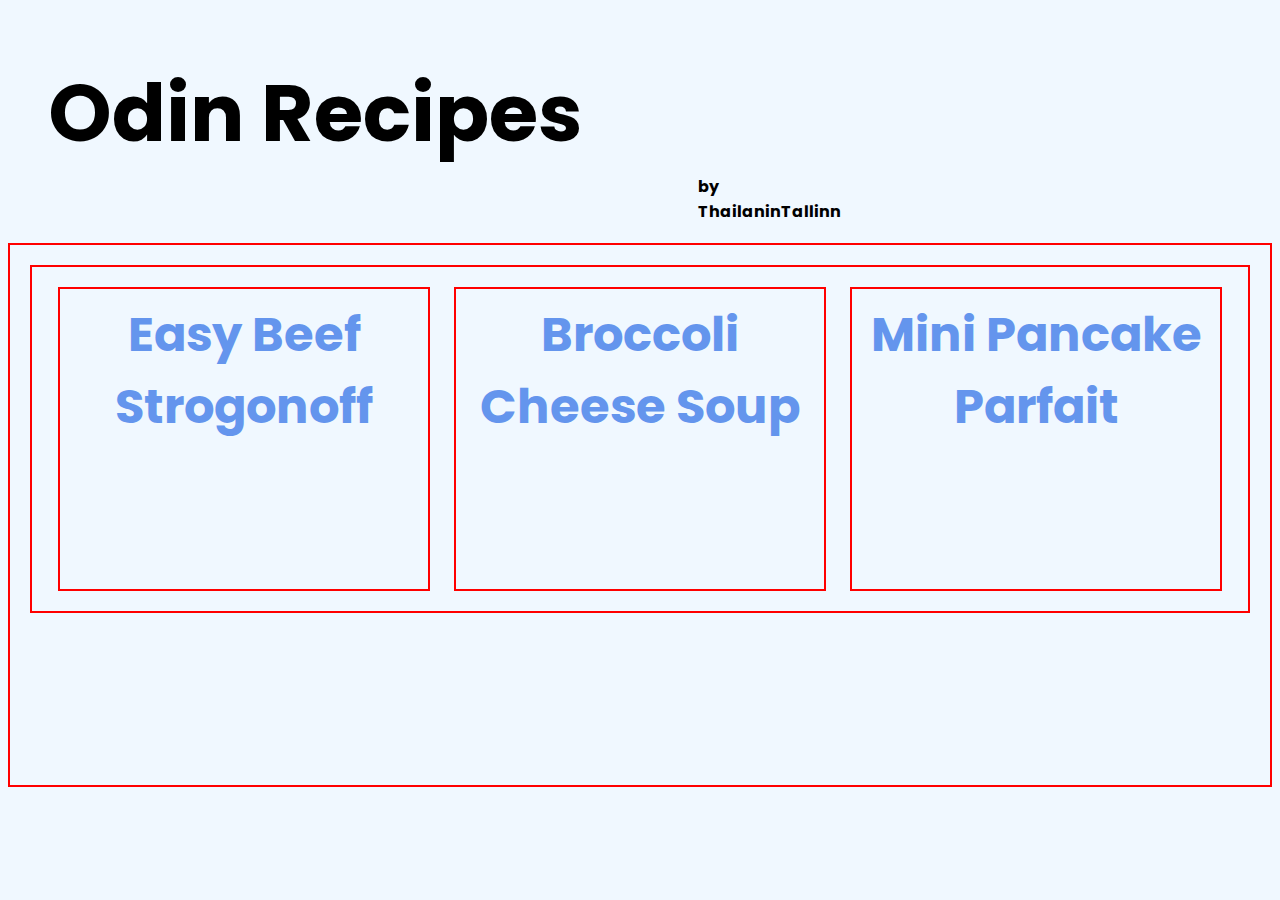
<file: index.html>
<!DOCTYPE html>
<html lang="en">
    <head>
        <meta charset="utf-8">
        <title>Odin recipes</title>
        <link href="./styles.css" rel="stylesheet">
        <link rel="preconnect" href="https://fonts.googleapis.com">
        <link rel="preconnect" href="https://fonts.gstatic.com" crossorigin>
        <link href="https://fonts.googleapis.com/css2?family=Open+Sans&family=Poppins:ital,wght@0,300;0,400;0,700;1,300;1,400;1,700&display=swap" rel="stylesheet">
    </head> 
    <body>
        <div class="header master">
            <h1 class="header first">Odin Recipes</h1>
            <h1 class="header signature">by ThailaninTallinn</h1>
        </div>   
        <div class="content">
            <div class="list-container">
                <ul>
                    <li><a href="./recipes/strogonoff.html">Easy Beef Strogonoff</a></li>
                    <li><a href="./recipes/broccoli.html">Broccoli Cheese Soup</a></li>
                    <li><a href="./recipes/pancake.html">Mini Pancake Parfait</a></li>
                </ul>   
            </div>
        </div>
    </body>
</html>
</file>
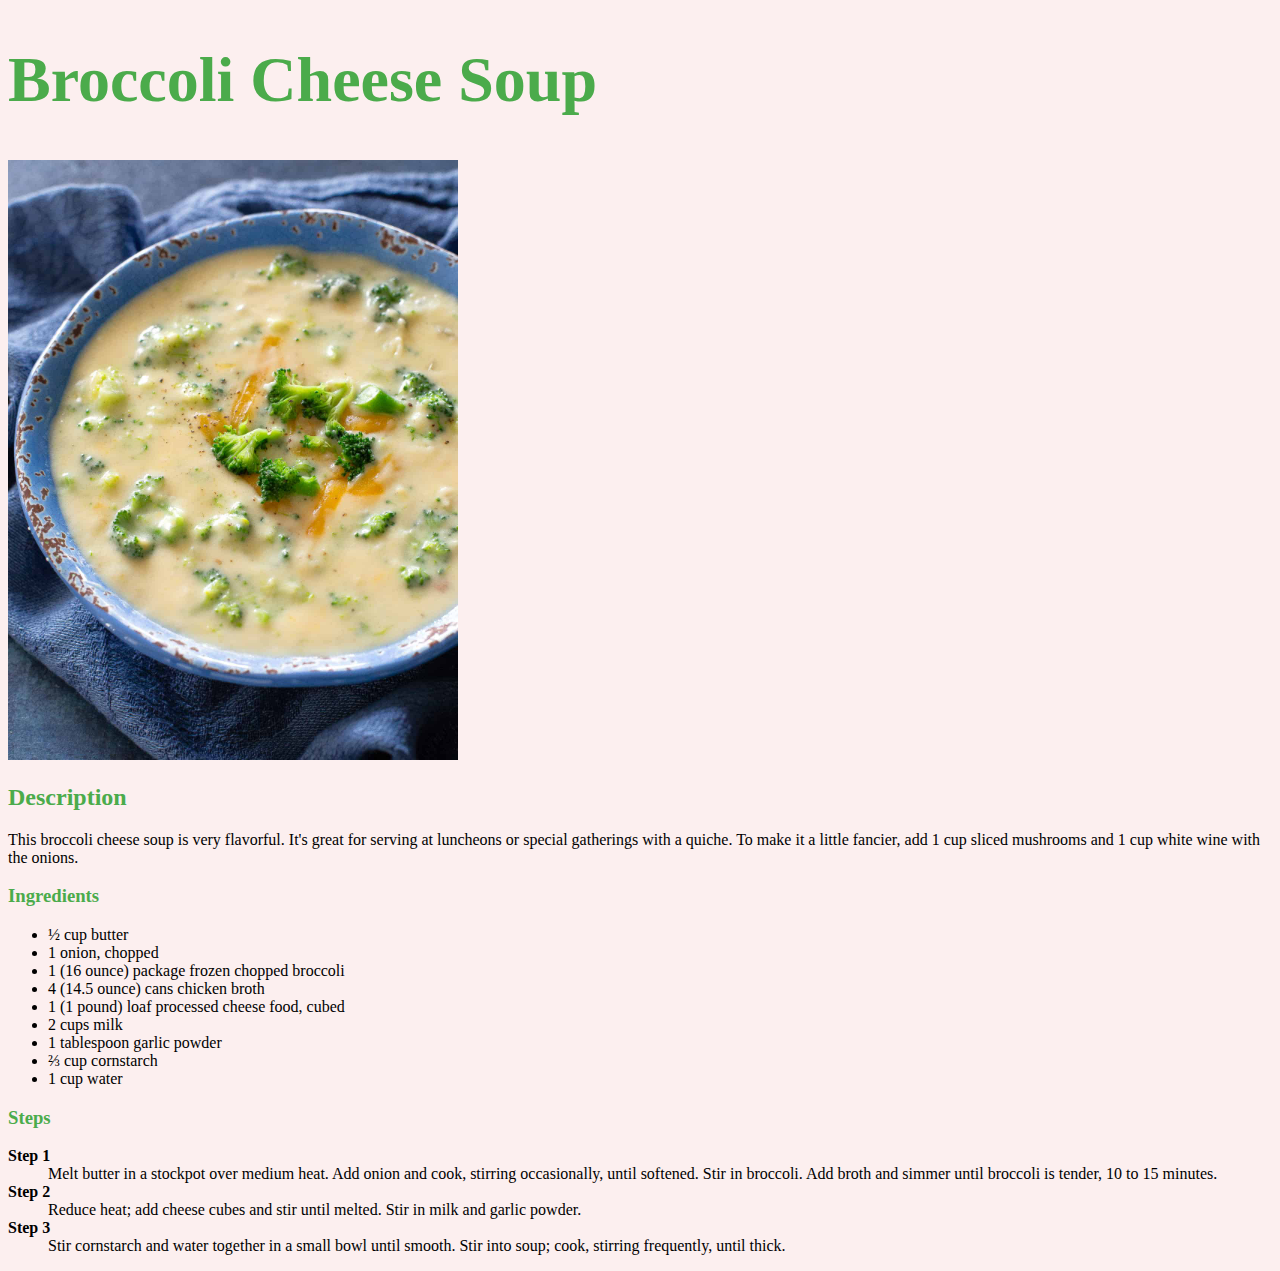
<file: recipes/broccoli.html>
<!DOCTYPE html>
<html lang="en">
    <head>
        <meta charset="utf-8">
        <title>Broccoli Cheese Soup</title>
        <link rel="stylesheet" href="./style-broccoli.css">
    </head>
    <body>
      <h1 class="header">Broccoli Cheese Soup</h1>  
        <img src="../images/broccoli-image.jpg">
        <h2 class="header">Description</h2>
            <p>This broccoli cheese soup is very flavorful. It's great for serving at luncheons or special gatherings with a quiche. To make it a little fancier, add 1 cup sliced mushrooms and 1 cup white wine with the onions.</p>
        <h3 class="header">Ingredients</h3>
            <ul>
                <li>½ cup butter</li>
                <li>1 onion, chopped</li>
                <li>1 (16 ounce) package frozen chopped broccoli</li>
                <li>4 (14.5 ounce) cans chicken broth</li>
                <li>1 (1 pound) loaf processed cheese food, cubed</li>
                <li>2 cups milk</li>
                <li>1 tablespoon garlic powder</li>
                <li>⅔ cup cornstarch</li>
                <li>1 cup water</li>
            </ul>
        <h3 class="header">Steps</h3>
            <dl>
                <dt><strong>Step 1</strong></dt>
                    <dd>Melt butter in a stockpot over medium heat. Add onion and cook, stirring occasionally, until softened. Stir in broccoli. Add broth and simmer until broccoli is tender, 10 to 15 minutes.</dd>
                <dt><strong>Step 2</strong></dt>
                    <dd>Reduce heat; add cheese cubes and stir until melted. Stir in milk and garlic powder.</dd>
                <dt><strong>Step 3</strong></dt>
                    <dd>Stir cornstarch and water together in a small bowl until smooth. Stir into soup; cook, stirring frequently, until thick.</dd>
            </dl>
    </body>
</html>
</file>
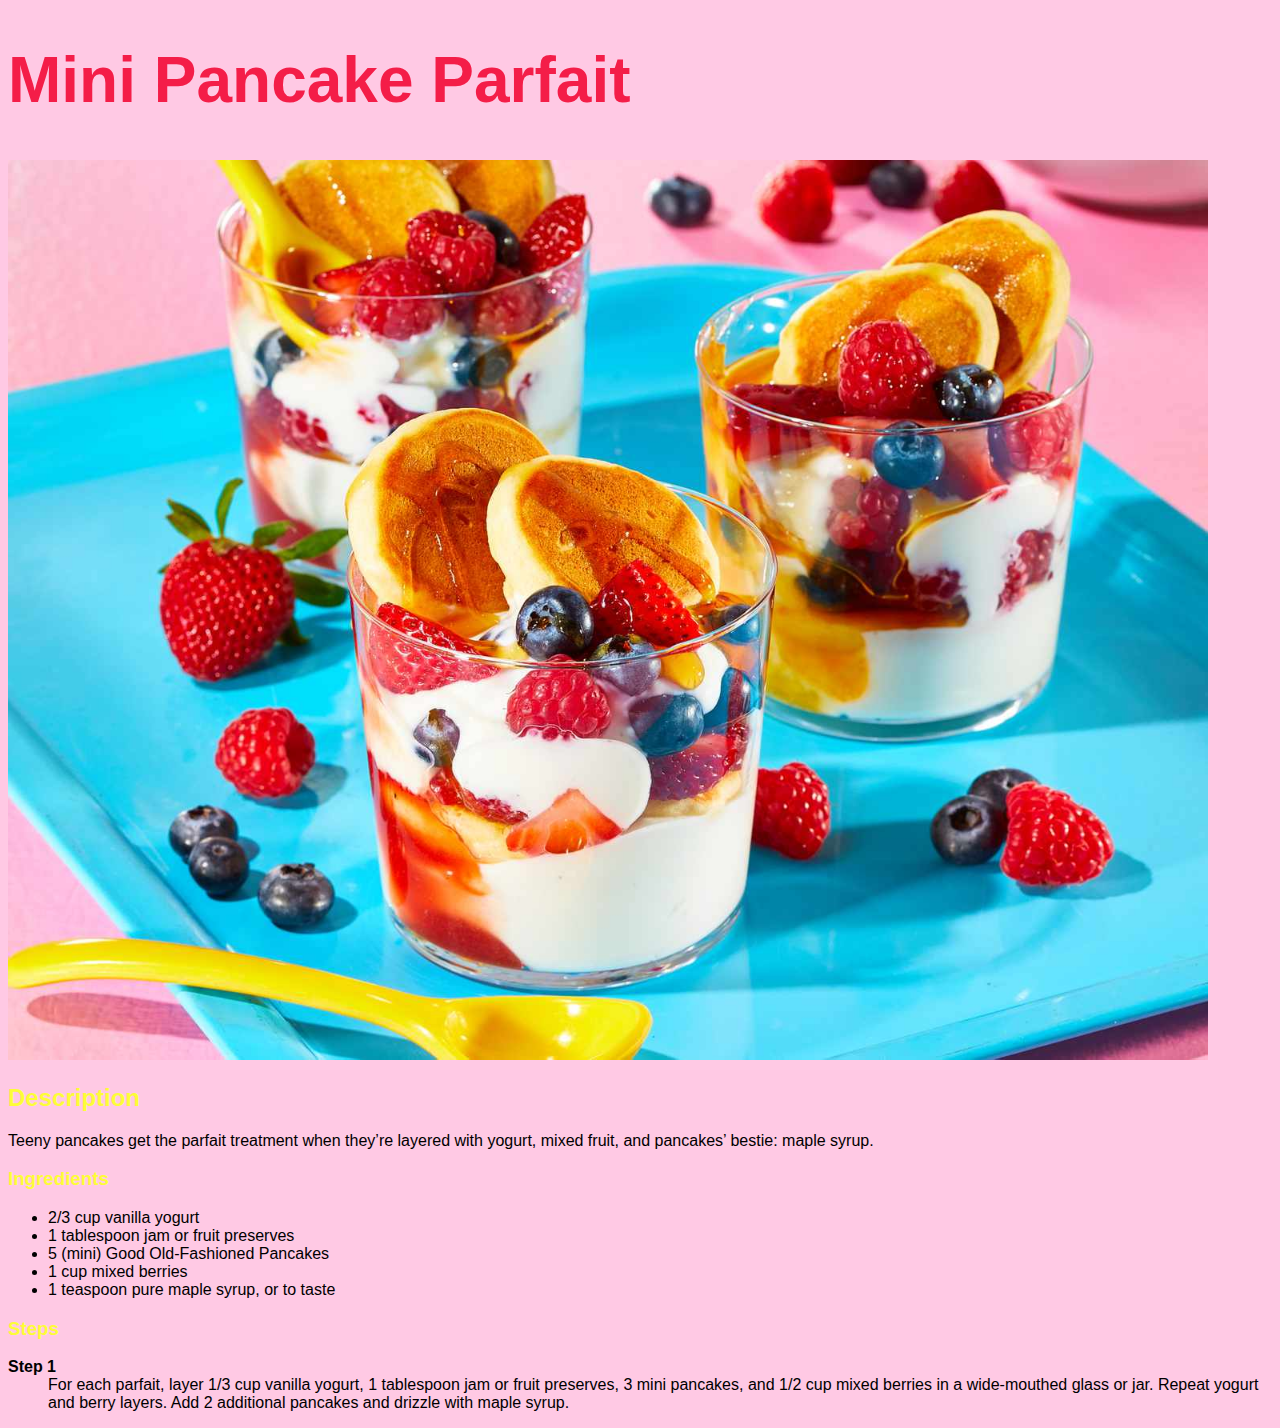
<file: recipes/pancake.html>
<!DOCTYPE html>
<html lang="en">
    <head>
        <meta charset="utf-8">
        <title>Mini Pancake Parfait</title>
        <link rel="stylesheet" href="./style-pancake.css">
    </head>
    <body>
        <h1 class="header">Mini Pancake Parfait</h1>
            <img src="../images/pancake-image.jpg">
            <h2 class="header">Description</h2>
                <p>Teeny pancakes get the parfait treatment when they’re layered with yogurt, mixed fruit, and pancakes’ bestie: maple syrup.</p>
            <h3 class="header">Ingredients</h3>
            <ul>
                <li>2/3 cup vanilla yogurt</li>
                <li>1 tablespoon jam or fruit preserves</li>
                <li>5 (mini) Good Old-Fashioned Pancakes</li>
                <li>1 cup mixed berries</li>
                <li>1 teaspoon pure maple syrup, or to taste</li>
            </ul>
            <h3 class="header">Steps</h3>
                <dl>
                    <dt><strong>Step 1</strong></dt>
                        <dd>For each parfait, layer 1/3 cup vanilla yogurt, 1 tablespoon jam or fruit preserves, 3 mini pancakes, and 1/2 cup mixed berries in a wide-mouthed glass or jar. Repeat yogurt and berry layers. Add 2 additional pancakes and drizzle with maple syrup.</dd>
                </dl>
    </body>
</html>
</file>
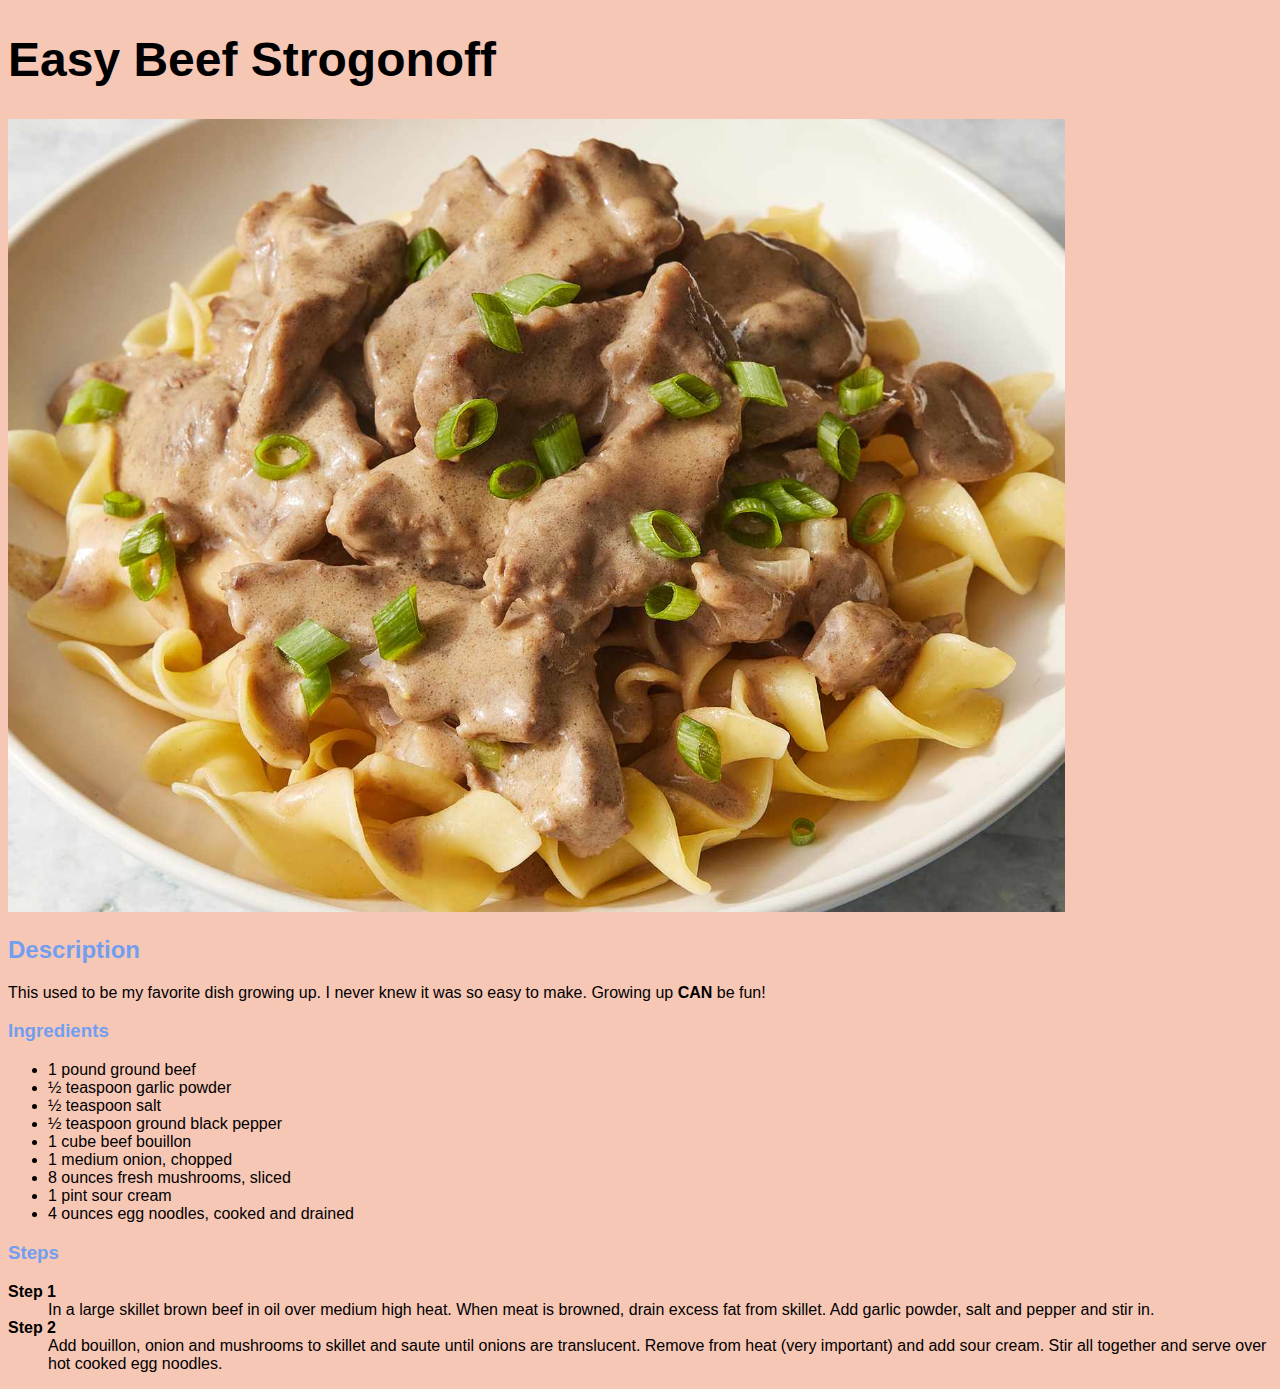
<file: recipes/strogonoff.html>
<!DOCTYPE html>
<html lang="en">
    <head>
        <meta charset="utf-8">
        <title>Easy Beef Strogonoff</title>
        <link rel="stylesheet" href="./style-strogonoff.css">
    </head>
    <body>
        <h1>Easy Beef Strogonoff</h1>
            <img src="../images/strogonoff-image.jpg">
            <h2 class="header">Description</h2>
                <p>This used to be my favorite dish growing up. I never knew it was so easy to make. Growing up<strong> CAN</strong> be fun!</p>
            <h3 class="header">Ingredients</h3>    
                <ul>
                    <li>1 pound ground beef</li>
                    <li>½ teaspoon garlic powder</li>
                    <li>½ teaspoon salt</li>
                    <li>½ teaspoon ground black pepper</li>
                    <li>1 cube beef bouillon</li>
                    <li>1 medium onion, chopped</li>
                    <li>8 ounces fresh mushrooms, sliced</li>
                    <li>1 pint sour cream</li>
                    <li>4 ounces egg noodles, cooked and drained</li>
                </ul>
            <h3 class="header">Steps</h3>
                <dl>
                    <dt><strong>Step 1</strong></dt>
                        <dd>In a large skillet brown beef in oil over medium high heat. When meat is browned, drain excess fat from skillet. Add garlic powder, salt and pepper and stir in.</dd>
                    <dt><strong>Step 2</strong></dt>
                        <dd>Add bouillon, onion and mushrooms to skillet and saute until onions are translucent. Remove from heat (very important) and add sour cream. Stir all together and serve over hot cooked egg noodles.</dd>
                </dl>
    </body>
</html>
</file>
<file: styles.css>
html {
    font-size: 16px;
    box-sizing: border-box;
    max-width: 1450px;
}

body {
    font-family: 'Poppins', sans-serif;
    background-color: #F0F8FF;
}

ul, 
a,
a:visited {
    list-style-type: none;
    text-decoration: none;
    color: #6495ED;
}

.header, .content {
    max-width: 1400px;
}

.header.master {
    margin: 5px auto;
    max-height: 150px;
    padding: 45px 40px 35px 40px;
}

.header.signature {
    font-size: 1em;
    width: 135px;
    vertical-align: text-top;
    margin-left: 650px;
}

.header.first {
    vertical-align: middle;
    font-size: 5rem;
}

.first, .signature {
    margin: 0;
}

ul li {
    margin: 10px;
    border: 2px solid red;
    width: 348px;
    height: 280px;
    font-size: 3em;
    font-weight: 700;
}

ul {
    padding: 0;
    margin: 0;
}

.first, .signature, ul li {
    display: inline-block;
}

.list-container {
    border: 2px solid red;
    max-width: 1200px;
    margin: auto;
    text-align: center;
    height: 324px;
}

ul li, .list-container {
    padding: 10px;
}

.content {
  max-height: 700px;
  height: 500px;
  border: 2px solid red;
  padding: 20px;
}
</file>
<file: recipes/style-broccoli.css>
html {
    font-size: 16px;
}

body {
    background-color: #fcefef;
}

img {
    width: 450px;
    height: 600px;
}

.header {
    color: rgb(75, 171, 75);
}

h1.header {
    font-size: 4em;
}
</file>
<file: recipes/style-pancake.css>
html{
    font-size: 16px;
    font-family: 'Poppins', sans-serif;
}

body {
    background-color: rgb(255, 201, 228);
}

img {
    width: 1200px;
    height: 900px;
}

.header {
    color: rgb(253, 253, 55);
}

h1.header {
    color: rgb(244, 29, 72);
    font-size: 4em;
}
</file>
<file: recipes/style-strogonoff.css>
html {
    font-size: 16px;
}

body {
    background-color: rgb(247, 199, 182);
    font-family: 'Poppins', sans-serif; 
}
 
img {
    width: 1056.75px;
    height: 792.65px;
}

.header{
   color: rgb(114, 158, 240); 
}

h1 {
    font-size: 3em;
}
</file>
